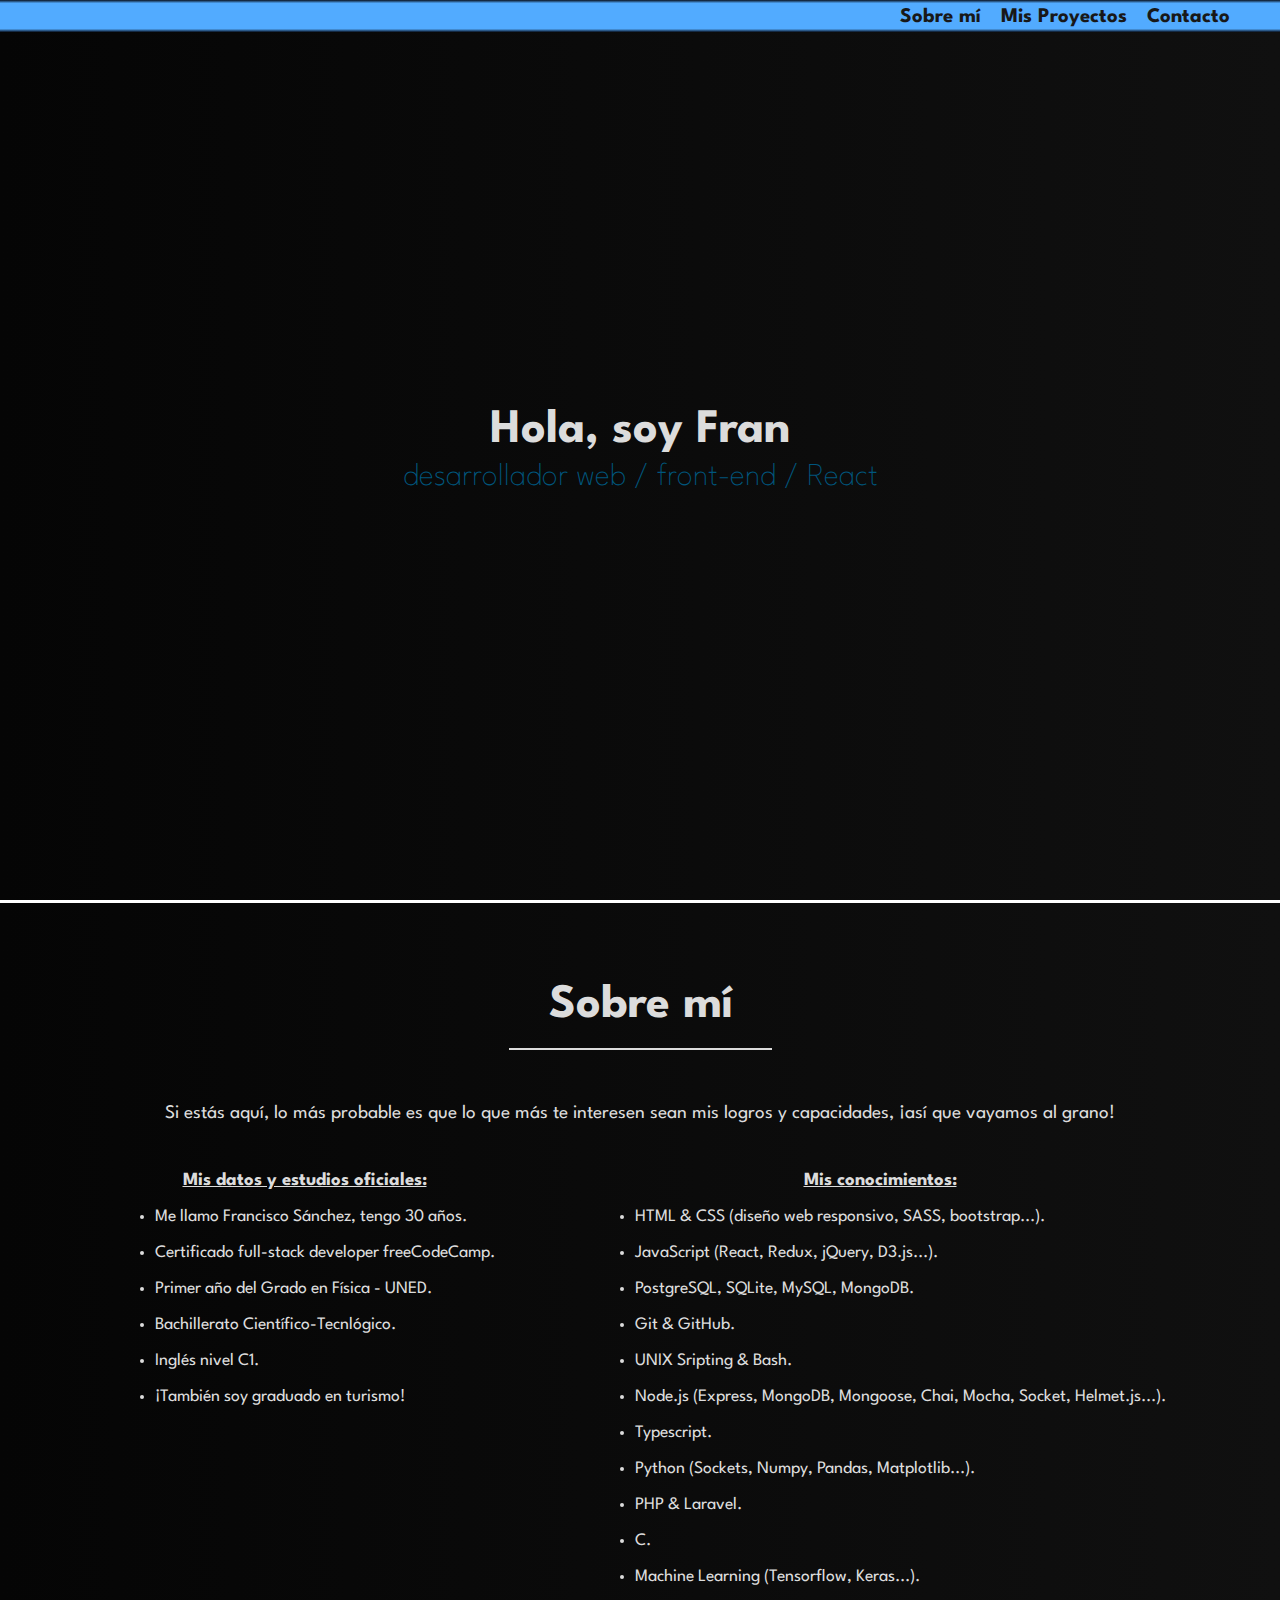
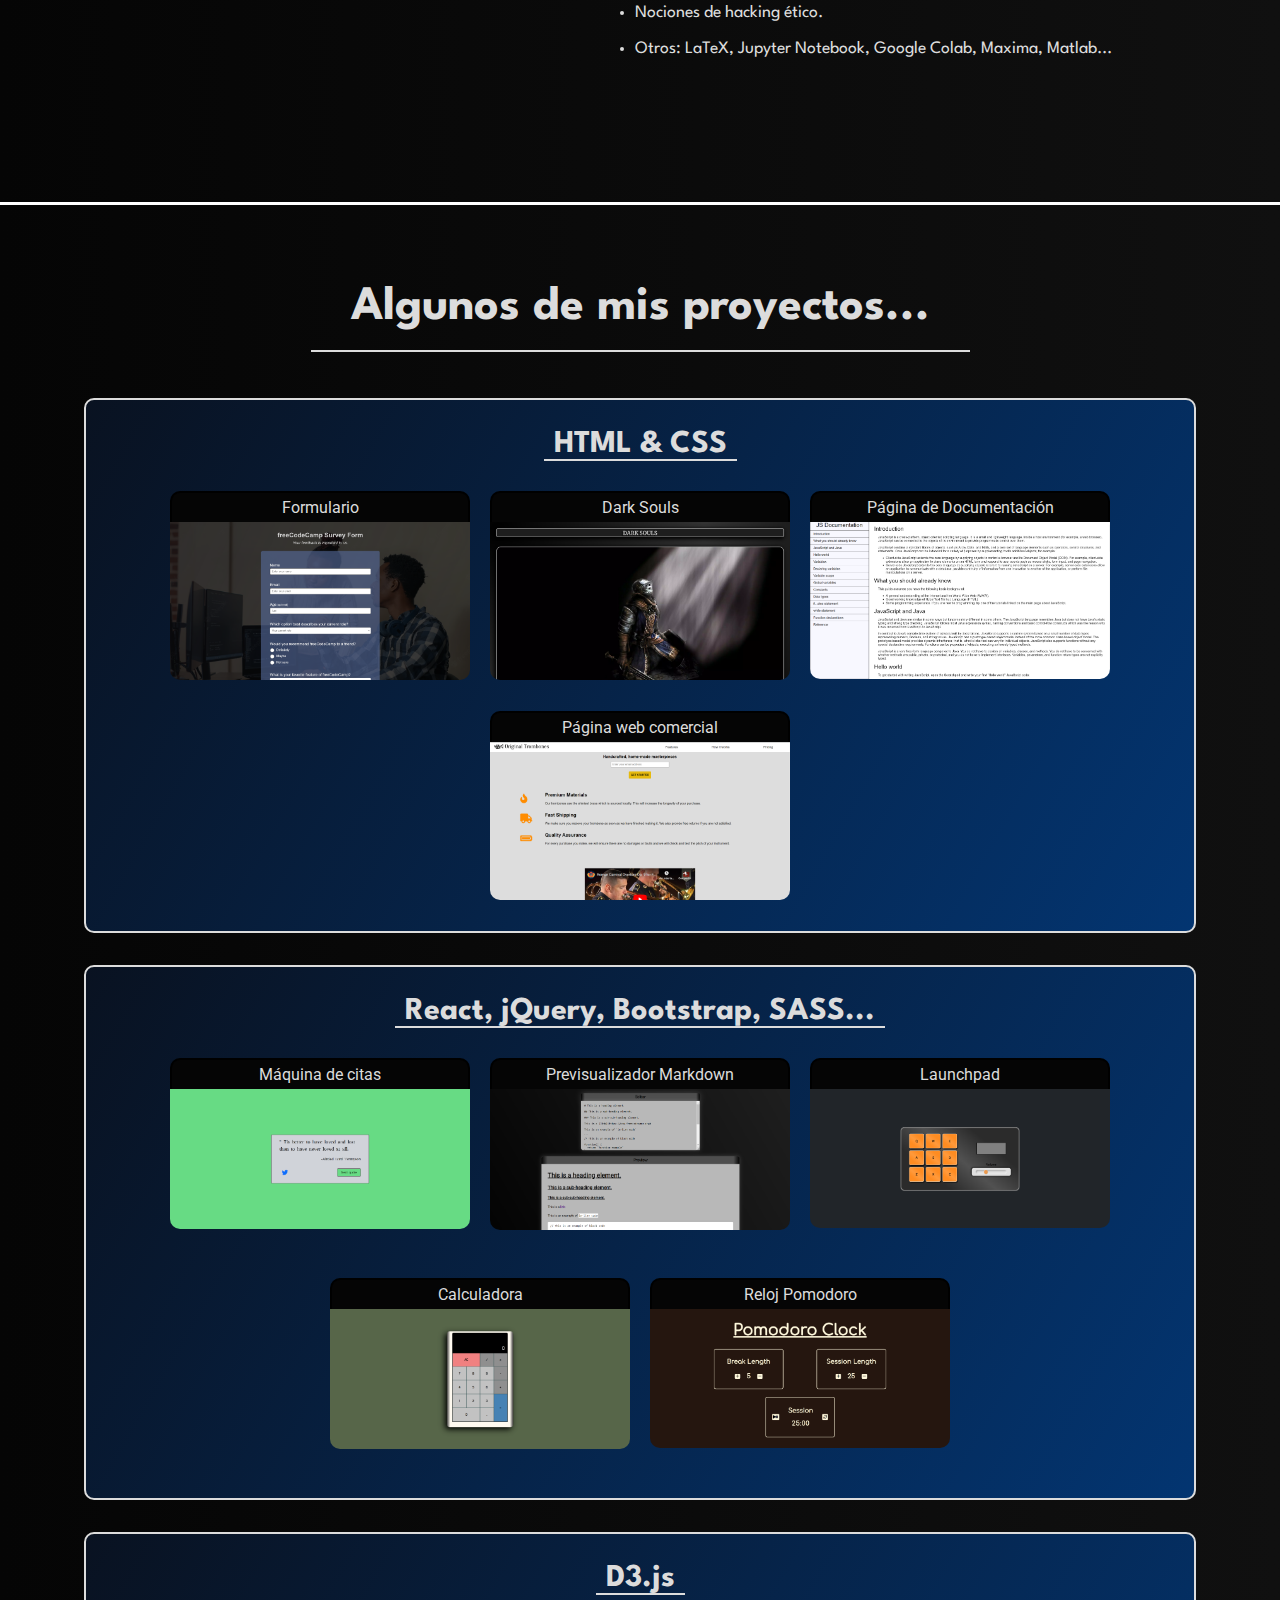
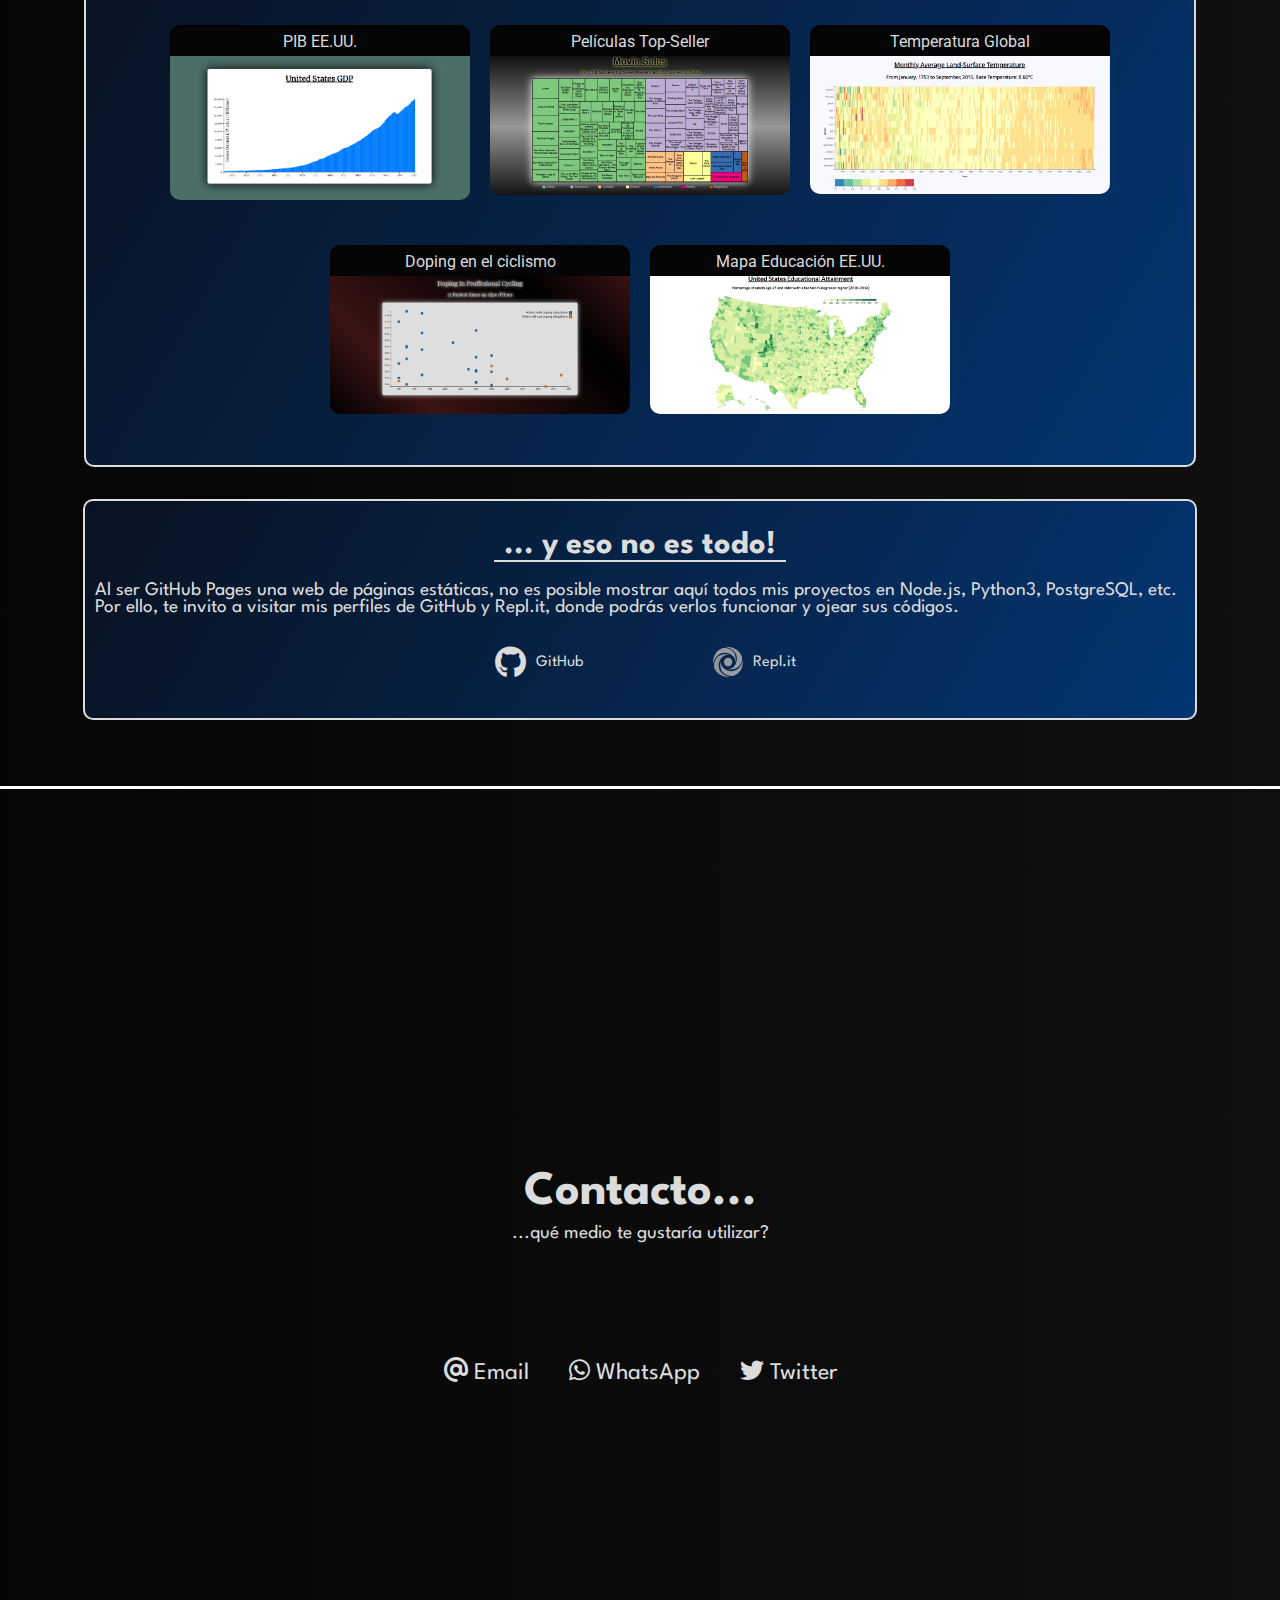
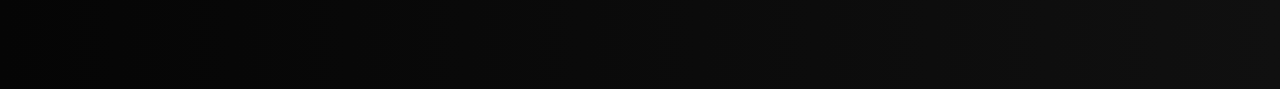
<file: index.html>
<!DOCTYPE html>
<html lang="en">
  <head>
    <meta charset="UTF-8" />
    <meta http-equiv="X-UA-Compatible" content="IE=edge" />
    <meta name="viewport" content="width=device-width, initial-scale=1.0" />
    <link
      rel="stylesheet"
      href="https://cdnjs.cloudflare.com/ajax/libs/font-awesome/6.2.0/css/all.min.css"
    />
    <link rel="stylesheet" href="styles.css" />
    <title>FranSCoder Portfolio</title>
  </head>

  <body>
    <!--START NAVBAR-->
    <nav id="navbar">
      <a href="#presentation-section">
        <p>Sobre mí</p>
      </a>
      <a href="#projects">
        <p>Mis Proyectos</p>
      </a>
      <a href="#contact">
        <p>Contacto</p>
      </a>
    </nav>
    <!--END NAVBAR-->

    <!--START WELCOME-->
    <section id="welcome-section">
      <h1>Hola, soy Fran</h1>
      <p>desarrollador web / front-end / React</p>
    </section>
    <!--END WELCOME-->

    <div class="bar"></div>

    <!--START ABOUT ME-->
    <section id="presentation-section">
      <h1>Sobre mí</h1>
      <p>
        Si estás aquí, lo más probable es que lo que más te interesen sean mis
        logros y capacidades, ¡así que vayamos al grano!
      </p>
      <div id="lists-square">
        <div class="text-square">
          <h3>Mis datos y estudios oficiales:</h3>
          <ul>
            <li>Me llamo Francisco Sánchez, tengo 30 años.</li>
            <li>Certificado full-stack developer freeCodeCamp.</li>
            <li>Primer año del Grado en Física - UNED.</li>
            <li>Bachillerato Científico-Tecnlógico.</li>
            <li>Inglés nivel C1.</li>
            <li>¡También soy graduado en turismo!</li>
          </ul>
        </div>
        <div class="text-square">
          <h3>Mis conocimientos:</h3>
          <ul>
            <li>HTML & CSS (diseño web responsivo, SASS, bootstrap...).</li>
            <li>JavaScript (React, Redux, jQuery, D3.js...).</li>
            <li>PostgreSQL, SQLite, MySQL, MongoDB.</li>
            <li>Git & GitHub.</li>
            <li>UNIX Sripting & Bash.</li>
            <li>
              Node.js (Express, MongoDB, Mongoose, Chai, Mocha, Socket,
              Helmet.js...).
            </li>
            <li>Typescript.</li>
            <li>Python (Sockets, Numpy, Pandas, Matplotlib...).</li>
            <li>PHP & Laravel.</li>
            <li>C.</li>
            <li>Machine Learning (Tensorflow, Keras...).</li>
            <li>Nociones de hacking ético.</li>
            <li>
              Otros: LaTeX, Jupyter Notebook, Google Colab, Maxima, Matlab...
            </li>
          </ul>
        </div>
      </div>
    </section>
    <!--END ABOUT ME-->

    <div class="bar"></div>

    <!--START PROJECTS-->
    <section id="projects">
      <h1>Algunos de mis proyectos...</h1>

      <!-- PROJECTS 1 -->
      <section class="project">
        <h3>HTML & CSS</h3>
        <div id="project-grid">
          <a
            class="project-tile"
            href="https://franscoder.github.io/survey-form/"
            target="_blank"
          >
            <span class="project-title">Formulario</span>
            <img src="./images/survey-form.png" alt="project" />
          </a>

          <a
            class="project-tile"
            href="https://franscoder.github.io/tribute-page/"
            target="_blank"
          >
            <span class="project-title">Dark Souls</span>
            <img src="./images/tribute-page.png" alt="project" />
          </a>

          <a
            class="project-tile"
            href="https://franscoder.github.io/docs-page/"
            target="_blank"
          >
            <span class="project-title">Página de Documentación</span>
            <img src="./images/doc-page.png" alt="project" />
          </a>

          <a
            class="project-tile"
            href="https://franscoder.github.io/product-landing-page/"
            target="_blank"
          >
            <span class="project-title">Página web comercial</span>
            <img src="./images/landing-page.png" alt="project" />
          </a>
        </div>
      </section>

      <!-- PROJECTS 2 -->
      <section class="project">
        <h3>React, jQuery, Bootstrap, SASS...</h3>
        <div id="project-grid">
          <a
            class="project-tile"
            href="https://franscoder.github.io/quote-machine/"
            target="_blank"
          >
            <span class="project-title">Máquina de citas</span>
            <img src="./images/quote-machine.PNG" alt="project" />
          </a>

          <a
            class="project-tile"
            href="https://franscoder.github.io/markdownpreviewer/"
            target="_blank"
          >
            <span class="project-title">Previsualizador Markdown</span>
            <img src="./images/markdown-previewer.png" alt="project" />
          </a>

          <a
            class="project-tile"
            href="https://franscoder.github.io/launchpad/"
            target="_blank"
          >
            <span class="project-title">Launchpad</span>
            <img src="./images/laucnhpad.png" alt="project" />
          </a>

          <a
            class="project-tile"
            href="https://franscoder.github.io/calculator/"
            target="_blank"
          >
            <span class="project-title">Calculadora</span>
            <img src="./images/calculator.png" alt="project" />
          </a>

          <a
            class="project-tile"
            href="https://franscoder.github.io/pomodoro-clock/"
            target="_blank"
          >
            <span class="project-title">Reloj Pomodoro</span>
            <img src="./images/pomodoro-clock.png" alt="project" />
          </a>
        </div>
      </section>

      <!-- PROJECTS 3 -->
      <section class="project">
        <h3>D3.js</h3>
        <div id="project-grid">
          <a
            class="project-tile"
            href="https://franscoder.github.io/us-gdp/"
            target="_blank"
          >
            <span class="project-title">PIB EE.UU.</span>
            <img src="./images/us-gdp.png" alt="project" />
          </a>

          <a
            class="project-tile"
            href="https://franscoder.github.io/movie-sales/"
            target="_blank"
          >
            <span class="project-title">Películas Top-Seller</span>
            <img src="./images/movie-sales.png" alt="project" />
          </a>

          <a
            class="project-tile"
            href="https://franscoder.github.io/global-temperatures/"
            target="_blank"
          >
            <span class="project-title">Temperatura Global</span>
            <img src="./images/global-temperatures.png" alt="project" />
          </a>

          <a
            class="project-tile"
            href="https://franscoder.github.io/doping-in-cycling/"
            target="_blank"
          >
            <span class="project-title">Doping en el ciclismo</span>
            <img src="./images/doping-in-cycling.png" alt="project" />
          </a>

          <a
            class="project-tile"
            href="https://franscoder.github.io/useducation/"
            target="_blank"
          >
            <span class="project-title">Mapa Educación EE.UU.</span>
            <img src="./images/us-education.png" alt="project" />
          </a>
        </div>
      </section>

      <!-- PROJECTS 4 -->
      <section id="more-projects" class="project">
        <h3>... y eso no es todo!</h3>
        <p>
          Al ser GitHub Pages una web de páginas estáticas, no es posible
          mostrar aquí todos mis proyectos en Node.js, Python3, PostgreSQL, etc.
          Por ello, te invito a visitar mis perfiles de GitHub y Repl.it, donde
          podrás verlos funcionar y ojear sus códigos.
        </p>
        <div id="project-grid">
          <a class="mas" href="https://github.com/FranSCoder" target="_blank"
            ><i class="fa-brands fa-github"></i><span>GitHub</span></a
          >
          <a
            class="mas"
            href="https://replit.com/@FranSCoder?tab=repls"
            target="_blank"
            ><img
              id="replit-icon"
              src="./images/replit-icon.svg"
              alt="github-icon"
            /><span>Repl.it</span>
          </a>
        </div>
      </section>
    </section>
    <!--END PROJECTS-->

    <div class="bar"></div>

    <!--START CONTACT-->
    <section id="contact">
      <div id="contact-title">
        <h1>Contacto...</h1>
        <p>...qué medio te gustaría utilizar?</p>
      </div>

      <div class="social-grid">
        <a href="mailto:franscoder@gmail.com" class="btn contact-details"
          ><i class="fas fa-at"></i> Email</a
        >

        <a
          aria-label="Chat on WhatsApp"
          href="https://wa.me/34663359457"
          target="_blank"
        >
          <i class="fab fa-whatsapp"></i> WhatsApp</a
        >

        <a href="https://twitter.com/FranSCoder" target="_blank">
          <i class="fa-brands fa-twitter"></i> Twitter</a
        >
      </div>
    </section>
    <!--END CONTACT-->
  </body>
</html>
</file>
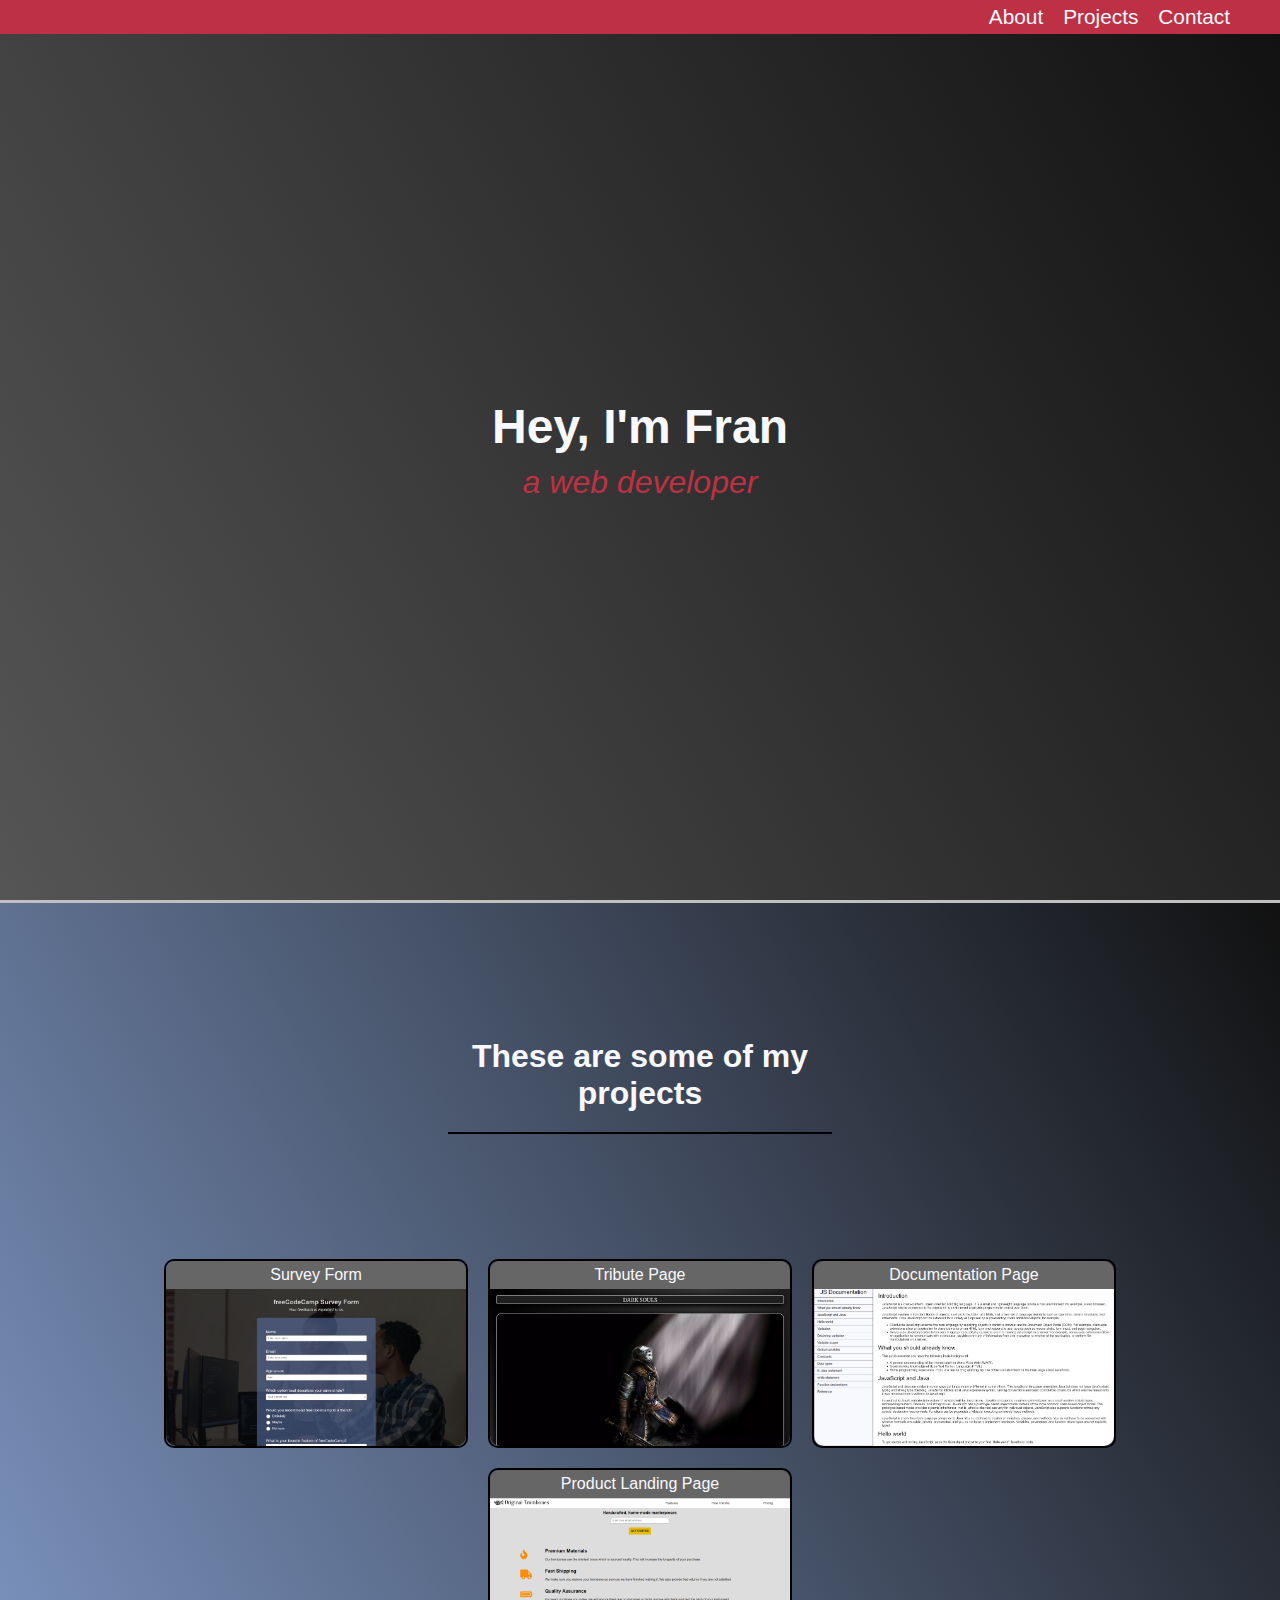
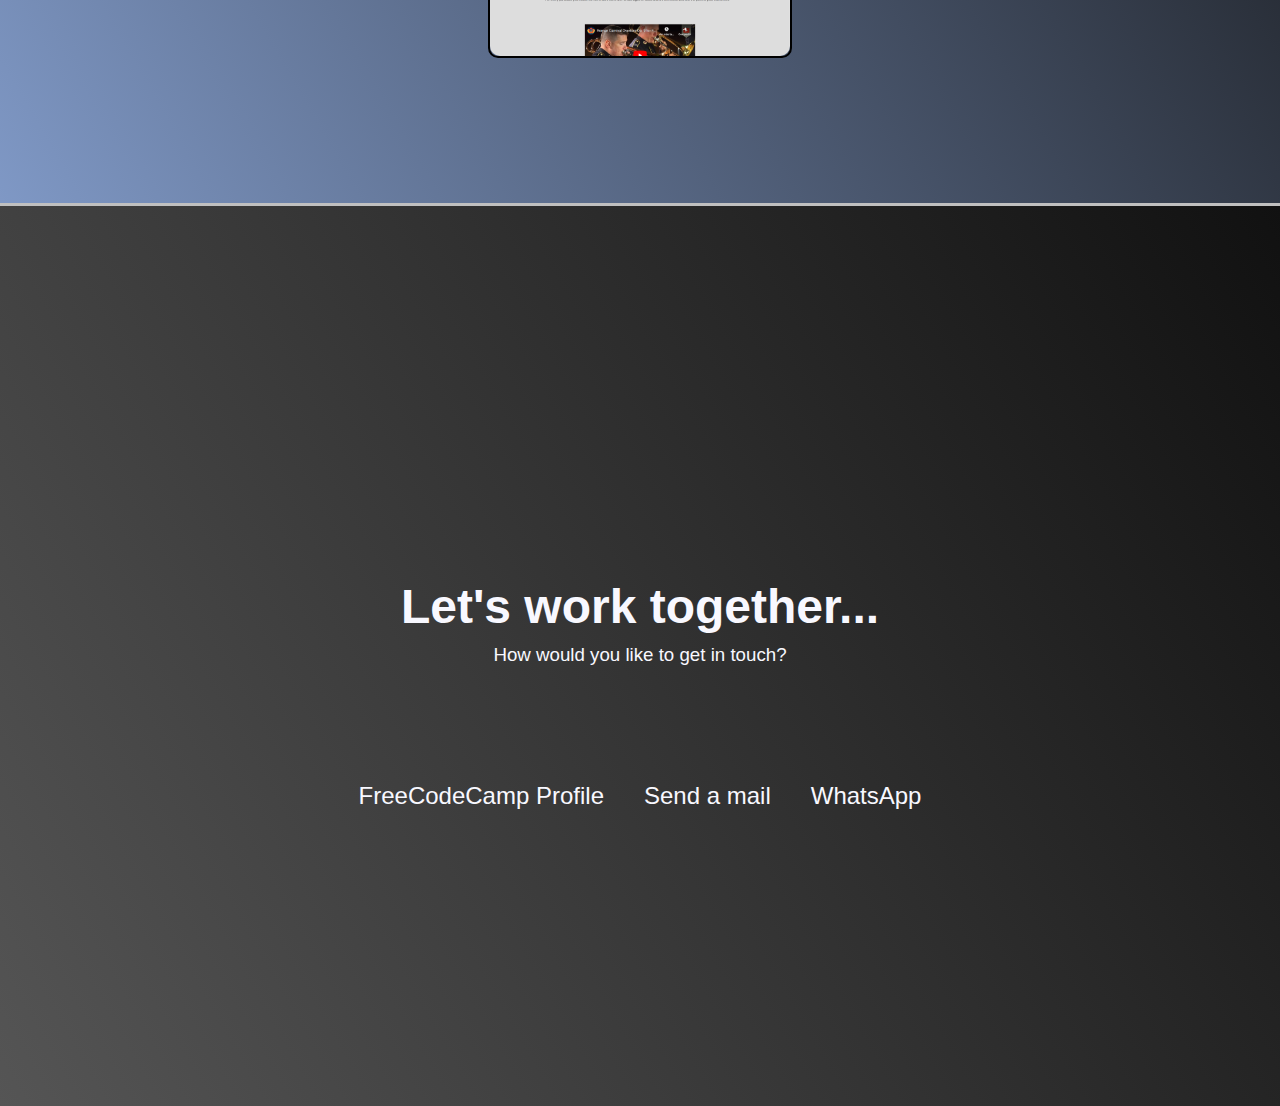
<file: public/index.html>
<!DOCTYPE html>
<html lang="en">
<head>
    <meta charset="UTF-8">
    <meta http-equiv="X-UA-Compatible" content="IE=edge">
    <meta name="viewport" content="width=device-width, initial-scale=1.0">
    <title>FranSCoder Portfolio</title>
    <link rel="stylesheet" href="styles.css">
</head>
<body>
    <!--START NAVBAR-->
    <nav id="navbar">
        <a href="#welcome-section"><p>About</p></a>
        <a href="#projects"><p>Projects</p></a>
        <a href="#contact"><p>Contact</p></a>
      </nav>
      <!--END NAVBAR-->
  
      <!--START WELCOME-->
      <section id="welcome-section">
        <h1>Hey, I'm Fran</h1>
        <p>a web developer</p>
      </section>
      <!--END WELCOME-->
  
      <div class="bar"></div>
  
      <!--START PROJECTS-->
      <section id="projects">
        <h2>These are some of my projects</h2>
        <div id="project-grid">
  
          <a class="project-tile" href="https://codepen.io/FranSC/full/KKeLwvm" target="_blank">
            <span class="project-title">Survey Form</span>
            <img src="../images/survey-form.png" alt="project">
          </a>
  
          <a class="project-tile" href="https://codepen.io/FranSC/full/XWYwJeq" target="_blank">
            <span class="project-title">Tribute Page</span>
            <img src="../images/tribute-page.png" alt="project">
          </a>
  
          <a class="project-tile" href="https://codepen.io/FranSC/full/gOKJbop" target="_blank">
            <span class="project-title">Documentation Page</span>
            <img src="../images/doc-page.png" alt="project">
          </a>
  
          <a class="project-tile" href="https://codepen.io/FranSC/full/zYaQxLJ" target="_blank">
            <span class="project-title">Product Landing Page</span>
            <img src="../images/landing-page.png" alt="project">
          </a>
  
      </section>
      <!--END PROJECTS-->
  
      <div class="bar"></div>
  
      <!--START CONTACT-->
      <section id="contact">
        <div id="contact-title">
          <h1>Let's work together...</h1>
          <h3>How would you like to get in touch?</h3>
        </div>
        
        <div class="social-grid">
          
          <a id="profile-link" href="https://www.freecodecamp.org/FranSCoder" target="_blank"><i class="fab fa-free-code-camp"></i>FreeCodeCamp Profile</a>
  
          <a href="mailto:privateemail@gmail.com" class="btn contact-details"><i class="fas fa-at"></i> Send a mail</a>
  
          <a aria-label="Chat on WhatsApp" href="https://wa.me/1XXXXXXXXXX"> <i class="fab fa-whatsapp"></i></i> WhatsApp </a>
  
        </div>
      </section>
      <!--END CONTACT-->
</body>
</html>
</file>
<file: styles.css>
/*GENERAL*/

@import url('https://fonts.googleapis.com/css2?family=League+Spartan&family=Montserrat&family=Open+Sans&family=Playfair+Display&family=Roboto&family=Roboto+Slab&family=Titillium+Web&display=swap');

:root {
  --main-white: gainsboro;
  --gray-gradient: linear-gradient(90deg, #050505 0%, #101010 100%);
  --skyblue-gradient: linear-gradient(300deg, #033571 0%, #091221 100%);
}

* {
  box-sizing: border-box;
  font-family: 'League Spartan';
  color: var(--main-white);
  margin: 0;
}

p {
  font-size: 1.2rem;
}

body {
  position: relative;
  margin: 0;
  padding: 0;
  top: 0;
  left: 0;
  overflow-x: hidden;
}

h1 {
  font-size: 3rem;
  margin-bottom: 10px;
}

/*NAVBAR*/

.bar {
  position: relative;
  width: 100%;
  height: 3px;
  background-color: white;
}

nav {
  background: linear-gradient(#091221, #52abff 10%, #52abff 90%, #091221 100%);
  width: 100vw;
  display: flex;
  position: fixed;
  flex-direction: row;
  justify-content: right;
  align-items: center;
  gap: 20px;
  padding: 7px 50px 5px 0;
  z-index: 1;
}

a {
  text-decoration: none;
}

nav p {
  font-size: 1.3rem;
  color: #181818;
  font-weight: bold;
}

/*WELCOME*/

#welcome-section {
  height: 100vh;
  width: 100vw;
  display: flex;
  flex-direction: column;
  text-align: center;
  align-content: center;
  align-items: center;
  justify-content: center;
  background: var(--gray-gradient);
}

#welcome-section > p {
  margin: 0;
  font-size: 2rem;
  font-weight: 100;
  color: #00567d;
}

#presentation-section {
  padding: 50px 0;
  display: flex;
  flex-direction: column;
  text-align: center;
  justify-content: center;
  align-content: center;
  align-items: center;
  background: var(--gray-gradient);
}

#presentation-section h1,
#projects h1 {
  font-size: 3rem;
  padding: 0 40px 20px 40px;
  margin: 30px 0;
  text-align: center;
  border-bottom: 2px solid var(--main-white);
}

#presentation-section p {
  margin-top: 25px;
}

#presentation-section h3 {
  text-decoration: underline;
}

#lists-square {
  display: flex;
}

.text-square {
  margin: 50px 50px 75px 50px;
}

.text-square li {
  text-align: start;
  font-size: 1.1rem;
  margin: 20px 0;
}

/*PROJECTS*/

#projects {
  display: flex;
  flex-direction: column;
  align-items: center;
  justify-content: space-evenly;
  background: var(--gray-gradient);
  min-height: 100vh;
  padding: 50px 0;
}

h2 {
  font-size: 2rem;
  width: 30%;
  padding-bottom: 20px;
  margin-bottom: 20px;
  text-align: center;
  border-bottom: 2px solid var(--main-white);
}

.project {
  display: flex;
  flex-direction: column;
  align-items: center;
  background: var(--skyblue-gradient);
  border: 2px solid var(--main-white);
  border-radius: 10px;
  padding: 10px;
  margin: 1rem 0;
  max-width: 87%;
}

#project-grid {
  width: 85vw;
  display: flex;
  flex-direction: row;
  flex-wrap: wrap;
  justify-content: center;
}

.project h3 {
  margin: 20px 0;
  padding: 0 10px;
  font-size: 2rem;
  border-bottom: 2px solid var(--main-white);
}

.project-title {
  border-radius: 10px 10px 0 0;
  border-top: 2px solid black;
  border-left: 2px solid black;
  border-right: 2px solid black;
  font-family: Roboto, sans-serif;
  background-color: #050505;
  padding: 5px 0;
  position: relative;
}

#projects img {
  border-radius: 0 0 10px 10px;
}

a.project-tile {
  display: flex;
  flex-direction: column;
  border-radius: 10px;
  margin: 10px;
  width: 300px;
  height: 200px;
  padding: 0;
}

a.project-tile > span {
  text-align: center;
}

.mas {
  display: flex;
  align-items: center;
  margin: 30px 60px;
}

.fa-github {
  font-size: 2rem;
  margin: 0 10px;
}

#replit-icon {
  width: 30px;
  height: 30px;
  margin: 0 10px;
}

/*CONTACT*/

#contact {
  display: flex;
  flex-direction: column;
  align-items: center;
  justify-content: center;
  height: 100vh;
  background: var(--gray-gradient);
  margin: 0;
  padding: 0;
}

#contact-title {
  display: flex;
  flex-direction: column;
  text-align: center;
  margin: 6rem 0;
}

#contact-title h3 {
  font-weight: 100;
}

.social-grid {
  display: flex;
  justify-content: space-between;
  text-align: center;
  font-size: 1.5rem;
}

.social-grid a {
  margin: 20px;
}

/*MEDIA RESPONSIVE*/

@media only screen and (max-width: 500px) {
  nav {
    display: flex;
    flex-direction: column;
    padding: 5px 0;
  }

  #lists-square {
    flex-direction: column;
  }

  .social-grid {
    display: flex;
    flex-direction: column;
    justify-content: space-between;
    font-size: 1.5rem;
  }
}
</file>
<file: public/styles.css>
/*MISCELLANEOUS*/

:root {
    --main-white: ghostwhite;
  }
  
  * {
    box-sizing: border-box;
    font-family: "Open Sans", sans-serif;
    color: var(--main-white);
    margin: 0;
    padding: 0;
  }
  
  body {
    position: relative;
    margin: 0;
    padding: 0;
    top: 0;
    left: 0;
    overflow-x: hidden;
  }
  
  h1 {
    font-size: 3rem;
    margin-bottom: 10px;
  }
  
  /*NAVBAR*/
  
  .bar {
    width: 100%;
    height: 3px;
    background-color: silver;
  }
  
  nav {
    background-color: #be3144;
    width: 100vw;
    display: flex;
    position: fixed;
    flex-direction: row;
    justify-content: right;
    align-items: center;
    gap: 20px;
    padding: 5px 50px 5px 0;
  }
  
  a {
    text-decoration: none;
  }
  
  nav > a {
    font-size: 1.3rem;
  }
  
  /*WELCOME*/
  
  #welcome-section {
    height: 100vh;
    width: 100vw;
    display: flex;
    flex-direction: column;
    text-align: center;
    align-content: center;
    align-items: center;
    justify-content: center;
    background: linear-gradient(
      60deg,
      #555555 0%,
      #111111 100%
    );
  }
  
  #welcome-section > p {
    margin: 0;
    font-size: 2rem;
    font-weight: 100;
    font-style: italic;
    color: #be3144;
  }
  
  /*PROJECTS*/
  
  #projects {
    display: flex;
    flex-direction: column;
    align-items: center;
    justify-content: space-evenly;
    background: linear-gradient(
      60deg,
      rgb(0, 50, 140, 0.5) 0%,
      #111111 100%
    );
    margin: 0;
      padding: 20px 0;
    min-height: 100vh;
  }
  
  #project-grid {
    width: 85vw;
    display: flex;
    flex-direction: row;
    flex-wrap: wrap;
    justify-content: center;
  }
  
  #projects a {
    border-radius: 10px;
    border: 2px solid black;
    margin: 10px;
  }
  
  #projects span {
    border-radius: 10px 10px 0 0;
    font-family: Roboto, sans-serif;
    background-color: #666;
    padding: 5px 0;
  }
  
  #projects img {
    border-radius: 0 0 10px 10px;
    width: 300px;
  }
  
  h2 {
    font-size: 2rem;
    width: 30%;
    padding-bottom: 20px;
    text-align: center;
    border-bottom: 2px solid black;
  }
  
  a.project-tile {
    display: flex;
    flex-direction: column;
  }
  
  a.project-tile > span {
    text-align: center;
  }
  
  /*CONTACT*/
  
  #contact {
    display: flex;
    flex-direction: column;
    align-items: center;
    justify-content: center;
    height: 100vh;
    background: linear-gradient(
      60deg,
      #555 0%,
      #111 100%
    );
    margin: 0;
    padding: 0;
  }
  
  #contact-title {
    display: flex;
    flex-direction: column;
    text-align: center;
    margin: 6rem 0;
  }
  
  #contact-title h3 {
    font-weight: 100;
  }
  
  .social-grid {
    display: flex;
    justify-content: space-between;
    text-align: center;
    font-size: 1.5rem;
  }
  
  .social-grid a{
    margin: 20px;
  }
  
  /*MEDIA RESPONSIVE*/
  
  @media only screen and (max-width: 500px) {
    nav {
      display: flex;
      flex-direction: column;
    }
    .social-grid {
      display: flex;
      flex-direction: column;
      justify-content: space-between;
      font-size: 1.5rem;
    }
  }
</file>
